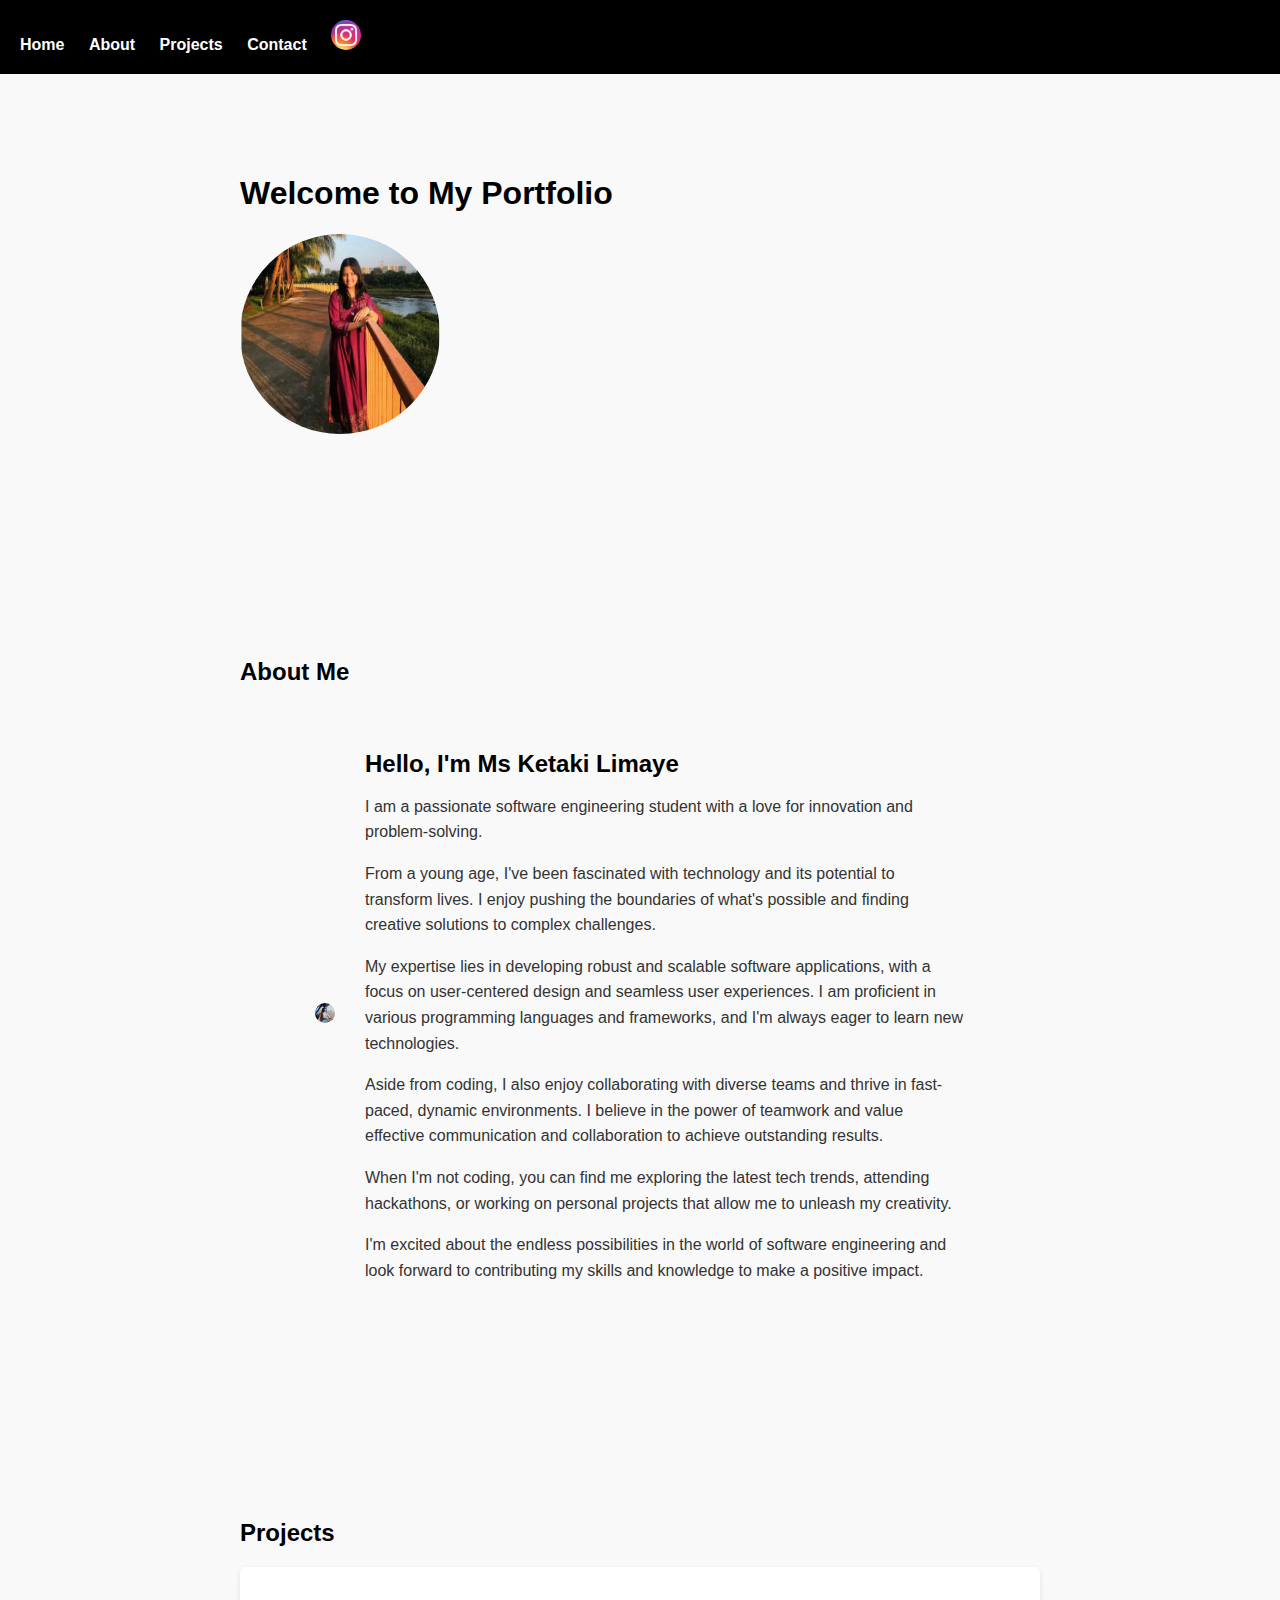
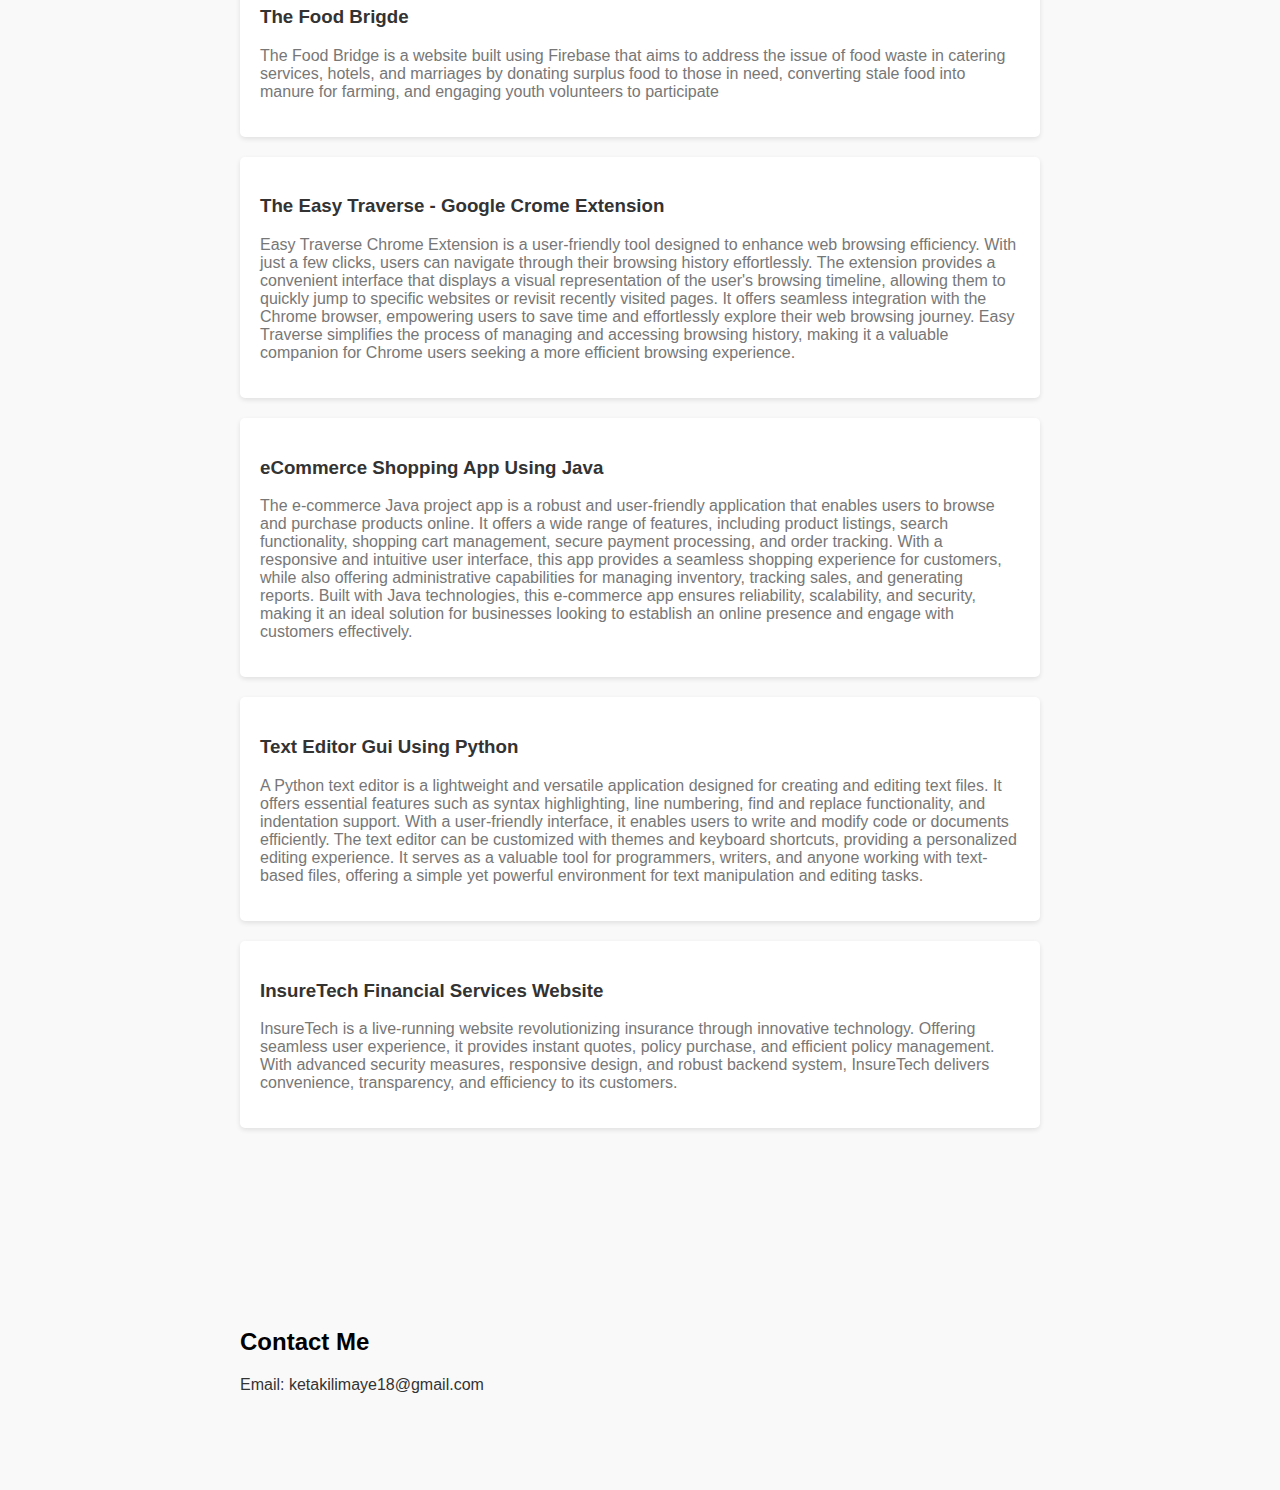
<file: index.html>
<!DOCTYPE html>
<html>
<head>
    <meta charset="UTF-8">
    <title>Portfolio</title>
    <link rel="stylesheet" type="text/css" href="style.css">
</head>
<body>
    <header>
        <nav>
            <ul>
                <li><a href="#home">Home</a></li>
                <li><a href="#about">About</a></li>
                <li><a href="#projects">Projects</a></li>
                <li><a href="#contact">Contact</a></li>
              
                <li><a href="http://instagram.com/" target="_blank"><img src="Instagram.jpeg" alt="Instagram"></a></li>
            </ul>
        </nav>
    </header>
    <section id="home">
        <div class="container">
            <h1>Welcome to My Portfolio</h1>
            <img src="my pic.PNG" alt="Profile Photo">
        </div>
    </section>
    <section id="about">
            <section id="about">
                <div class="container">
                    <h2>About Me</h2>
                    <div class="about-content">
                        <img src="my pic 2.PNG" alt="Profile Photo" class="profile-photo">
                        <div class="bio">
                            <h3>Hello, I'm Ms Ketaki Limaye</h3>
                            <p>I am a passionate software engineering student with a love for innovation and problem-solving.</p>
                            <p>From a young age, I've been fascinated with technology and its potential to transform lives. I enjoy pushing the boundaries of what's possible and finding creative solutions to complex challenges.</p>
                            <p>My expertise lies in developing robust and scalable software applications, with a focus on user-centered design and seamless user experiences. I am proficient in various programming languages and frameworks, and I'm always eager to learn new technologies.</p>
                            <p>Aside from coding, I also enjoy collaborating with diverse teams and thrive in fast-paced, dynamic environments. I believe in the power of teamwork and value effective communication and collaboration to achieve outstanding results.</p>
                            <p>When I'm not coding, you can find me exploring the latest tech trends, attending hackathons, or working on personal projects that allow me to unleash my creativity.</p>
                            <p>I'm excited about the endless possibilities in the world of software engineering and look forward to contributing my skills and knowledge to make a positive impact.</p>
                        </div>
                    </div>
                </div>
            </section>
            
        
        </div>
    </section>
    <section id="projects">
        <div class="container">
            <h2>Projects</h2>
            <div class="project">
                <h3>The Food Brigde </h3>
                <p>The Food Bridge is a website built using Firebase that aims to address the issue 
                    of food waste in catering services, hotels, and marriages by donating surplus food to those in need,
                     converting stale food into manure for farming, and engaging youth volunteers to participate
                </p>
                <link rel="stylesheet" type="website" href="thefoodbridge.web.app">
               

            </div>
            <div class="project">
                <h3>The Easy Traverse - Google Crome Extension</h3>
                <p>Easy Traverse Chrome Extension is a user-friendly tool designed to enhance web browsing efficiency. 
                    With just a few clicks, users can navigate through their browsing history effortlessly. 
                    The extension provides a convenient interface that displays a visual representation of the user's browsing timeline, allowing them to quickly jump to specific websites or revisit recently visited pages. It offers seamless integration with the Chrome browser, empowering users to save time and effortlessly explore their web browsing journey. Easy Traverse simplifies the process of managing and accessing browsing history, making it
                     a valuable companion for Chrome users seeking a more efficient browsing experience.</p>
            </div>
            <div class="project">
                <h3>eCommerce Shopping App Using Java</h3>
                <p>The e-commerce Java project app is a robust and user-friendly application that enables users to browse and purchase products online. It offers a wide range of features, including product listings, search functionality, shopping cart management, secure payment processing, and order tracking. With a responsive and intuitive user interface, this app provides a seamless shopping experience for customers, while also offering administrative capabilities for managing inventory, tracking sales, and generating reports. Built with Java technologies, this e-commerce app ensures reliability, scalability, and security, making
                     it an ideal solution for businesses looking to establish an online presence and engage with customers effectively.</p>
            </div>
            <div class="project">
                <h3>Text Editor Gui Using Python</h3>
                <p>A Python text editor is a lightweight and versatile application designed for creating and editing text files. It offers essential features such as syntax highlighting, line numbering, find and replace functionality, and indentation support. With a user-friendly interface, it enables users to write and modify code or documents efficiently. The text editor can be customized with themes and keyboard shortcuts, providing a personalized editing experience. It serves as a valuable tool for programmers, writers, and anyone
                     working with text-based files, offering a simple yet powerful environment for text manipulation and editing tasks.</p>
            </div>
            <div class="project">
                <h3>InsureTech Financial Services Website</h3>
                <p>InsureTech is a live-running website revolutionizing insurance through innovative technology. Offering seamless user experience, it provides instant quotes, policy purchase, and efficient policy management. With advanced security measures, responsive design, and robust backend system, InsureTech delivers convenience, transparency, and efficiency to its customers.</p>
            </div>

        </div>
    </section>
    <section id="contact">
        <div class="container">
            <h2>Contact Me</h2>
            <p>Email: ketakilimaye18@gmail.com</p>
           
        </div>
    </section>
</body>
</html>
</file>
<file: style.css>
body {
    font-family: 'Segoe UI', Tahoma, Geneva, Verdana, sans-serif;
    margin: 0;
    padding: 0;
    color: #333;
}

header {
    background: #000;
    padding: 20px;
    color: #fff;
}

nav ul {
    list-style: none;
    margin: 0;
    padding: 0;
}

nav ul li {
    display: inline;
    margin-right: 20px;
}

nav ul li a {
    text-decoration: none;
    color: #fff;
    font-weight: bold;
}

.container {
    max-width: 800px;
    margin: 0 auto;
    padding: 40px;
}

h1, h2, h3 {
    color: #000;
}

section {
    background: #f9f9f9;
    padding: 40px 0;
}

img {
    width: 200px;
    height: 200px;
    border-radius: 50%;
}

.project {
    margin-bottom: 20px;
    padding: 20px;
    background: #fff;
    border-radius: 5px;
    box-shadow: 0 2px 5px rgba(0, 0, 0, 0.1);
}

.project h3 {
    color: #333;
}

.project p {
    color: #777;
}
/* Existing styles */

nav ul li:last-child {
    margin-left: auto;
}

nav ul li:last-child img {
    width: 30px;
    height: 30px;
    border-radius: 50%;
}
/* Existing styles */

.about-content {
    display: flex;
    align-items: center;
    justify-content: center;
    margin-top: 40px;
}

.profile-photo {
    width: 20px;
    height: 20px;
    border-radius: 50%;
    margin-right: 30px;
}

.bio {
    max-width: 600px;
}

.bio h3 {
    font-size: 24px;
    margin-bottom: 10px;
}

.bio p {
    line-height: 1.6;
}
body {
    font-family: 'Segoe UI', Tahoma, Geneva, Verdana, sans-serif;
    margin: 0;
    padding: 0;
    color: #333;
    background-image: url("My_Logo-transformed.png");
    background-size: cover;
    background-position: center;
    backdrop-filter: blur(5px);
    -webkit-backdrop-filter: blur(5px);
}

/* Existing styles */

/* Rest of the CSS styles */
</file>
